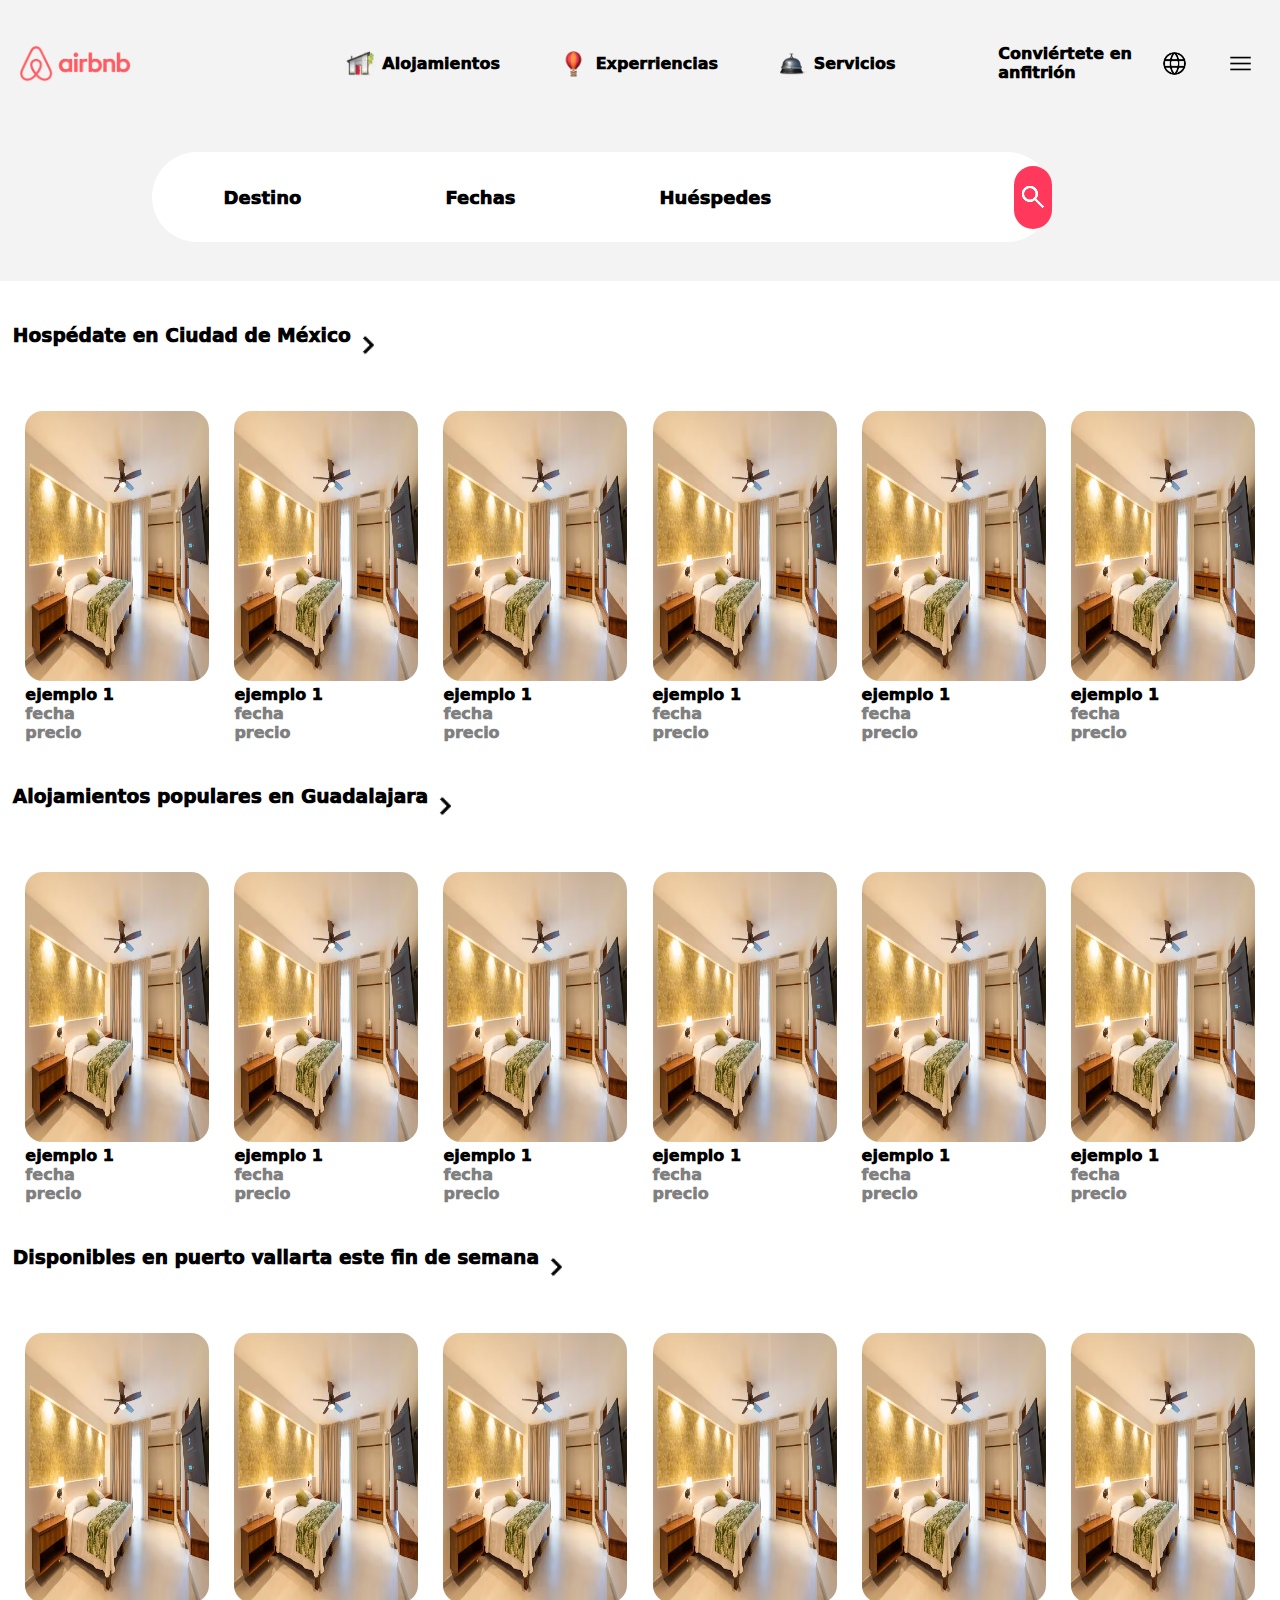
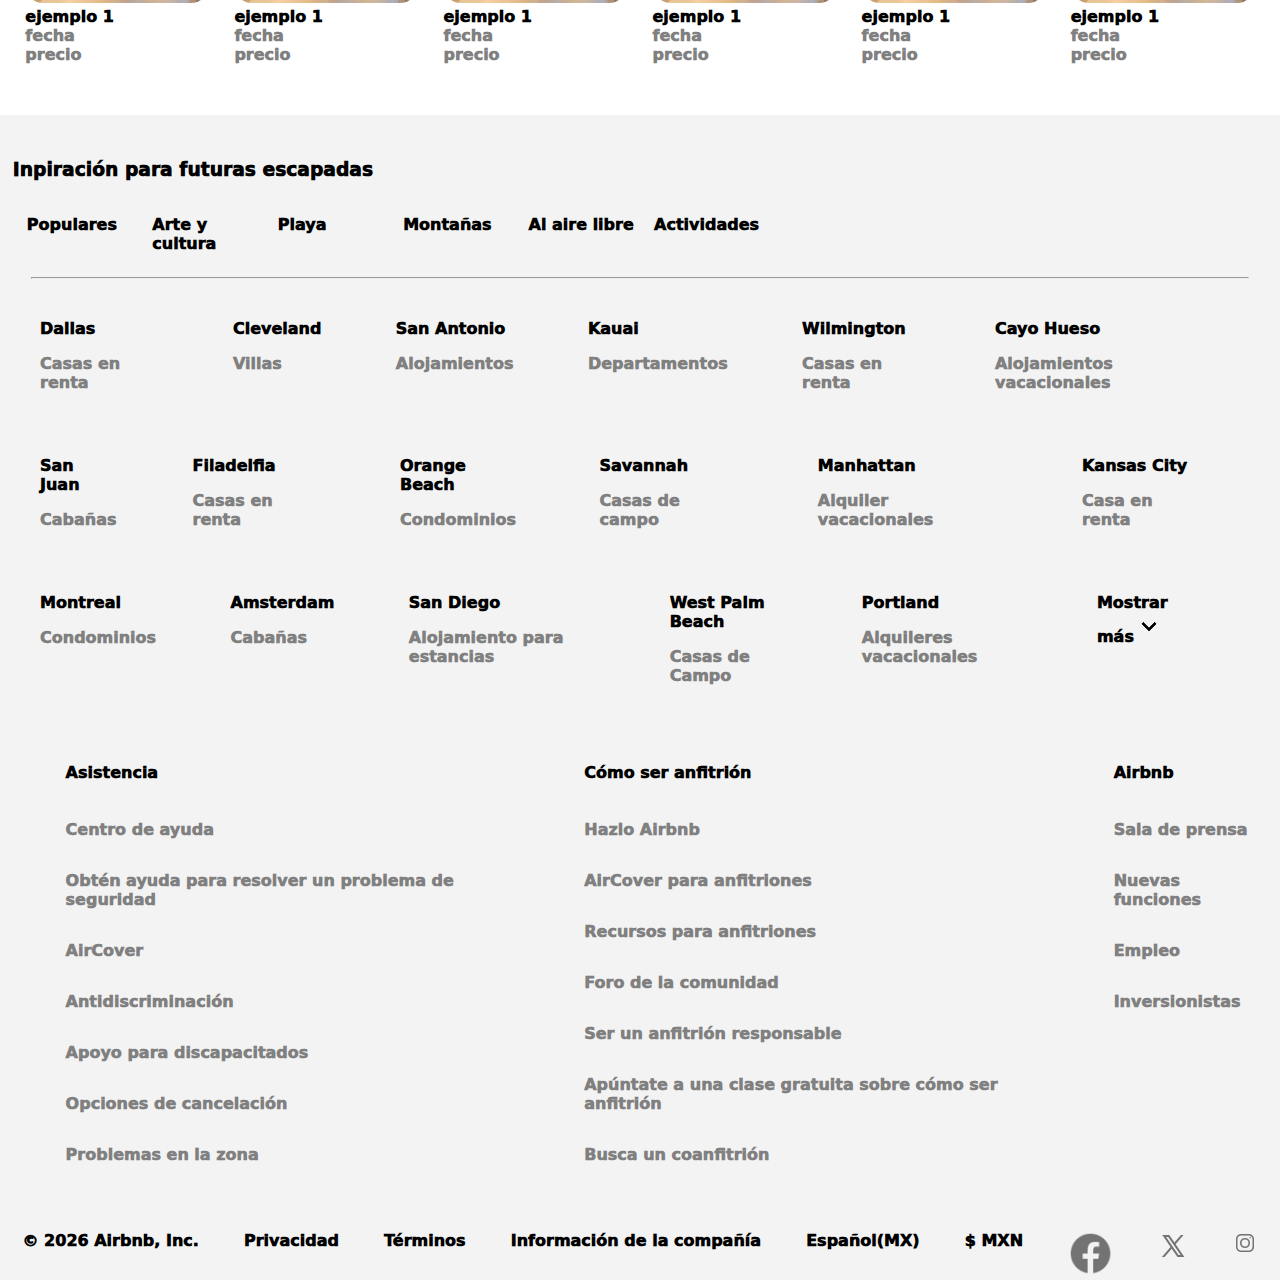
<file: index.html>
<!DOCTYPE html>
<html lang="en">
<head>
    <meta charset="UTF-8">
    <meta name="viewport" content="width=device-width, initial-scale=1.0">
    <link rel="icon" href="./icons/logoairbnb2.png">
    <link rel="stylesheet" href="styles.css">
    <title>airbnb</title>
</head>
<body>
    
    <div class="header">
    <ul class="nav">
        <li class="logo"><img src="./icons/airbnblogo.png" class="airbnblogo"></li>
        <li class="alojamientos centro"><img src="./icons/image.avif" class="hicons"><p>Alojamientos</p></li>
        <li class="experriencias centro"><img src="./icons/globo.avif" class="hicons2"><p>Experriencias</p></li>
        <li class="servicios centro"><img src="./icons/timbre.avif" class="hicons3"><p>Servicios</p></li>
        <li class="anfitrion"><p>Conviértete en anfitrión</p></li>
        <li class="logo 2"><img src="./icons/web.png" class="webicon"></li>
        <li class="logo 2"><img src="./icons/menuicon.png" class="menuicon"></li>
    </ul>
    <ul class="search">
        <li class="search-box destino"><p>Destino</p></li>
        <li class="search-box fechas"><p>Fechas</p></li>
        <li class="search-box huéspedes"><p>Huéspedes</p></li>
        <li class="search-box iconsearch"><img src="./icons/search.png" class="searchicon"></li>
    </ul>
    </div>
    <div class="content">
        <div>
        <h3>Hospédate en Ciudad de México<span><img src="./icons/mas.png" class="masicon"></span></h3>
        <ul class="options">
            <li class="option-box hospedaje">
                <div class="image-box">
                    <img src="./images/room1.avif" class="rooms">
                </div>
                <div class="text-box">
                    <p>ejemplo 1</p>
                    <p class="info">fecha</p>
                    <p class="info">precio</p>
                </div>
            </li>
                        <li class="option-box hospedaje">
                <div class="image-box">
                    <img src="./images/room1.avif" class="rooms">
                </div>
                <div class="text-box">
                    <p>ejemplo 1</p>
                    <p class="info">fecha</p>
                    <p class="info">precio</p>
                </div>
            </li>
                        <li class="option-box hospedaje">
                <div class="image-box">
                    <img src="./images/room1.avif" class="rooms">
                </div>
                <div class="text-box">
                    <p>ejemplo 1</p>
                    <p class="info">fecha</p>
                    <p class="info">precio</p>
                </div>
            </li>
                        <li class="option-box hospedaje">
                <div class="image-box">
                    <img src="./images/room1.avif" class="rooms">
                </div>
                <div class="text-box">
                    <p>ejemplo 1</p>
                    <p class="info">fecha</p>
                    <p class="info">precio</p>
                </div>
            </li>
                        <li class="option-box hospedaje">
                <div class="image-box">
                    <img src="./images/room1.avif" class="rooms">
                </div>
                <div class="text-box">
                    <p>ejemplo 1</p>
                    <p class="info">fecha</p>
                    <p class="info">precio</p>
                </div>
            </li>
                        <li class="option-box hospedaje">
                <div class="image-box">
                    <img src="./images/room1.avif" class="rooms">
                </div>
                <div class="text-box">
                    <p>ejemplo 1</p>
                    <p class="info">fecha</p>
                    <p class="info">precio</p>
                </div>
            </li>
        </ul>
        </div>
        <div>
        <h3>Alojamientos populares en Guadalajara<span><img src="./icons/mas.png" class="masicon"></span></h3>
        <ul class="options">
            </li>
                        <li class="option-box hospedaje">
                <div class="image-box">
                    <img src="./images/room1.avif" class="rooms">
                </div>
                <div class="text-box">
                    <p>ejemplo 1</p>
                    <p class="info">fecha</p>
                    <p class="info">precio</p>
                </div>
            </li>
            </li>
                        <li class="option-box hospedaje">
                <div class="image-box">
                    <img src="./images/room1.avif" class="rooms">
                </div>
                <div class="text-box">
                    <p>ejemplo 1</p>
                    <p class="info">fecha</p>
                    <p class="info">precio</p>
                </div>
            </li>
            </li>
                        <li class="option-box hospedaje">
                <div class="image-box">
                    <img src="./images/room1.avif" class="rooms">
                </div>
                <div class="text-box">
                    <p>ejemplo 1</p>
                    <p class="info">fecha</p>
                    <p class="info">precio</p>
                </div>
            </li>
            </li>
                        <li class="option-box hospedaje">
                <div class="image-box">
                    <img src="./images/room1.avif" class="rooms">
                </div>
                <div class="text-box">
                    <p>ejemplo 1</p>
                    <p class="info">fecha</p>
                    <p class="info">precio</p>
                </div>
            </li>
            </li>
                        <li class="option-box hospedaje">
                <div class="image-box">
                    <img src="./images/room1.avif" class="rooms">
                </div>
                <div class="text-box">
                    <p>ejemplo 1</p>
                    <p class="info">fecha</p>
                    <p class="info">precio</p>
                </div>
            </li>
            </li>
                        <li class="option-box hospedaje">
                <div class="image-box">
                    <img src="./images/room1.avif" class="rooms">
                </div>
                <div class="text-box">
                    <p>ejemplo 1</p>
                    <p class="info">fecha</p>
                    <p class="info">precio</p>
                </div>
            </li>
        </ul>
        </div>
        <div>
        <h3>Disponibles en puerto vallarta este fin de semana<span><img src="./icons/mas.png" class="masicon"></span></h3>
        <ul class="options">
            </li>
                        <li class="option-box hospedaje">
                <div class="image-box">
                    <img src="./images/room1.avif" class="rooms">
                </div>
                <div class="text-box">
                    <p>ejemplo 1</p>
                    <p class="info">fecha</p>
                    <p class="info">precio</p>
                </div>
            </li>
            </li>
                        <li class="option-box hospedaje">
                <div class="image-box">
                    <img src="./images/room1.avif" class="rooms">
                </div>
                <div class="text-box">
                    <p>ejemplo 1</p>
                    <p class="info">fecha</p>
                    <p class="info">precio</p>
                </div>
            </li>
            </li>
                        <li class="option-box hospedaje">
                <div class="image-box">
                    <img src="./images/room1.avif" class="rooms">
                </div>
                <div class="text-box">
                    <p>ejemplo 1</p>
                    <p class="info">fecha</p>
                    <p class="info">precio</p>
                </div>
            </li>
            </li>
                        <li class="option-box hospedaje">
                <div class="image-box">
                    <img src="./images/room1.avif" class="rooms">
                </div>
                <div class="text-box">
                    <p>ejemplo 1</p>
                    <p class="info">fecha</p>
                    <p class="info">precio</p>
                </div>
            </li>
            </li>
                        <li class="option-box hospedaje">
                <div class="image-box">
                    <img src="./images/room1.avif" class="rooms">
                </div>
                <div class="text-box">
                    <p>ejemplo 1</p>
                    <p class="info">fecha</p>
                    <p class="info">precio</p>
                </div>
            </li>
            </li>
                        <li class="option-box hospedaje">
                <div class="image-box">
                    <img src="./images/room1.avif" class="rooms">
                </div>
                <div class="text-box">
                    <p>ejemplo 1</p>
                    <p class="info">fecha</p>
                    <p class="info">precio</p>
                </div>
            </li>
        </ul>
        </div>
    </div>
    <div class="footer">
        <h3>Inpiración para futuras escapadas</h3>
        <div>
        <ul class="options2">
            <li class="option2-box info"><p>Populares</p></li>
            <li class="option2-box info"><p>Arte y cultura</p></li>
            <li class="option2-box info"><p>Playa</p></li>
            <li class="option2-box info"><p>Montañas</p></li>
            <li class="option2-box info"><p>Al aire libre</p></li>
            <li class="option2-box info"><p>Actividades</p></li>
        </ul>
        </div>
        <hr>
        <div>
            <div class="lugares">
            <ul class="lpartes">
                <li><p>Dallas</p><p class="info">Casas en renta</p></li>
                <li><p>Cleveland</p><p class="info">Villas</p></li>
                <li><p>San Antonio</p><p class="info">Alojamientos</p></li>
                <li><p>Kauai</p><p class="info">Departamentos</p></li>
                <li><p>Wilmington</p><p class="info">Casas en renta</p></li>
                <li><p>Cayo Hueso</p><p class="info">Alojamientos vacacionales</p></li>
            </ul>
            <ul class="lpartes">
                <li><p>San Juan</p><p class="info">Cabañas</p></li>
                <li><p>Filadelfia</p><p class="info">Casas en renta</p></li>
                <li><p>Orange Beach</p><p class="info">Condominios</p></li>
                <li><p>Savannah</p><p class="info">Casas de campo</p></li>
                <li><p>Manhattan</p><p class="info">Alquiler vacacionales</p></li>
                <li><p>Kansas City</p><p class="info">Casa en renta</p></li>
            </ul>
            <ul class="lpartes">
                <li><p>Montreal</p><p class="info">Condominios</p></li>
                <li><p>Amsterdam</p><p class="info">Cabañas</p></li>
                <li><p>San Diego</p><p class="info">Alojamiento para estancias</p></li>
                <li><p>West Palm Beach</p><p class="info">Casas de Campo</p></li>
                <li><p>Portland</p><p class="info">Alquileres vacacionales</p></li>
                <li><p>Mostrar más<span><img src="./icons/mas.png" class="masicon2"></span></p></li>
            </ul>
        </div>
        <div class="footer-part2">
            <ul class="datos">
                <li><h4>Asistencia</h4></li>
                <li><p>Centro de ayuda</p></li>
                <li><p>Obtén ayuda para resolver un problema de seguridad</p></li>
                <li><p>AirCover</p></li>
                <li><p>Antidiscriminación</p></li>
                <li><p>Apoyo para discapacitados</p></li>
                <li><p>Opciones de cancelación</p></li>
                <li><p>Problemas en la zona</p></li>
            </ul>
            <ul class="datos">
                <li><h4>Cómo ser anfitrión</h4></li>
                <li><p>Hazlo Airbnb</p></li>
                <li><p>AirCover para anfitriones</p></li>
                <li><p>Recursos para anfitriones</p></li>
                <li><p>Foro de la comunidad</p></li>
                <li><p>Ser un anfitrión responsable</p></li>
                <li><p>Apúntate a una clase gratuita sobre cómo ser anfitrión</p></li>
                <li><p>Busca un coanfitrión</p></li>
            </ul>
            <ul class="datos">
                <li><h4>Airbnb</h4></li>
                <li><p>Sala de prensa</p></li>
                <li><p>Nuevas funciones</p></li>
                <li><p>Empleo</p></li>
                <li><p>Inversionistas</p></li>
            </ul>
        </div>
        <div class="footer-part3">
            <ul class="contact">
                <li><p>© 2026 Airbnb, Inc.</p></li>
                <li><p>Privacidad</p></li>
                <li><p>Términos</p></li>
                <li><p>Información de la compañía</p></li>
                <li><p>Español(MX)</p></li>
                <li><p>$ MXN</p></li>
                <li><img src="./icons/facebook.png" class="faceb"></li>
                <li><img src="./icons/x.png"></li>
                <li><img src="./icons/insta.png" class="inst"></li>
            </ul>
        </div>
    </div>
</body>
</html>
</file>
<file: styles.css>
body
{
    margin: 0%;
    padding: 0%;
    display: flex;
    flex-direction: column;
}
/**Header**/
body .header
{
    margin: 0%;
    padding: 0%;
    width: auto;
    display: flex;
    flex-direction: column;
    background-color: rgb(243, 243, 243);
}
/**nav**/
.nav
{
    margin: 1% 0% 3% 0%;
    padding: 0.5%;
    display: flex;
}
.nav .logo
{
    width: 20%;
    margin: 0%;
    padding: 0%;
    align-content: center;
    margin: 1%;
}
.nav .logo2
{
    margin: 0%;
    padding: 0%;
    align-content: center;
    justify-content: center;
}
.nav .alojamientos
{
    width: 100%;
    padding: 0% 0% 0% 10%;
    margin: 0% 2%;
    display: flex;
    align-items: center;
    gap: 0vh;  
    justify-content: flex-end;
}
.nav .experriencias
{
    width: auto;
    margin: 0% 2%;
    padding: 0%;
    display: flex;
    align-items: center;
    gap: 0vh;  
}
.nav .servicios
{
    width: 100%;
    margin: 0% 2%;
    padding: 0%;
    display: flex;
    justify-content: start;
    justify-self: center;
    align-items: center;
    gap: 0vh;  
}
.nav .anfitrion
{
    display: flex;
    width: 70%;
    margin: 0%;
    padding: 0% 0%;
    display: flex;
    justify-content: start;
}
.nav .webicon
{
    width: auto;
    margin: 0%;
    padding: 0%;
    display: flex;
    justify-content: center;
}
.nav .menuicon
{
    width: auto;
    margin: 0%;
    padding: 0%;
    display: flex;
    justify-content: center;
}
.nav li
{
    margin: 0%;
    padding: 0%;
    display: flex;
    list-style: none;
    align-items: center;
    justify-content: center;
}
.nav p
{
    margin: 0% 0%;
    padding: 0%;
    font-family: system-ui, -apple-system, BlinkMacSystemFont, 'Segoe UI', Roboto, Oxygen, Ubuntu, Cantarell, 'Open Sans', 'Helvetica Neue', sans-serif;
    font-size: auto;
    font-weight: 1000;
}
.nav .centro p
{
    margin: 0% 0%;
}
.airbnblogo
{
    margin: 0%;
    padding: 0% 0%;
    width: auto;
    height: 7vh;
    display: flex;
    align-self: center;
}
.webicon
{
    margin: 0%;
    padding: 0% 0%;
    align-self: center;
    width: 3vh;
    height: 3vh;
}
.menuicon
{
    margin: 0%;
    padding: 0% 0%;
    align-self: center;
    width: 3vh;
    height: 3vh;
}
.hicons
{
    width: 5vh;
    height: 5vh;
    margin: 0 0 0 0;
    padding: 0;
}
.hicons2
{
    margin: 0 0 0 0;
    padding: 0 0 0 0;
    width: 5vh;
    height: 5vh;
}
.hicons3
{
    margin: 0 0 0 0;
    padding: 0;
    width: 5vh;
    height: 5vh;
}
/**search**/
.search
{
    width: 100vh;
    height: 10vh;
    margin: 0% 6% 3% 0%;
    padding: 0%;
    background-color: rgb(255, 255, 255);
    display: flex;
    align-self: center;
    border-radius: 10vh;
}
.search .search-box
{
    margin: 0% 8%;
    padding: 0% 0% 0% 0%;
    display: flex;
    list-style: none;
    align-items: center;
    justify-content: center;
    flex-direction: column;
}
.search .iconsearch
{
    margin: 0% 0% 0% 19vh;
    padding: 0% 0% 0% 0%;
    justify-content: center;
    align-content: center;
    width: 7vh;
    height: 7vh;
    background-color: rgb(255, 56, 92);
    border-radius: 5vh;
    align-self: center;
    justify-self: end;
}
.search p
{
    margin: 0% 0% 0% 0%;
    padding: 0%;
    font-family: system-ui, -apple-system, BlinkMacSystemFont, 'Segoe UI', Roboto, Oxygen, Ubuntu, Cantarell, 'Open Sans', 'Helvetica Neue', sans-serif;
    font-size: 2vh;
    font-weight: 1000;
}
/**content**/
body .content
{
    margin: 0%;
    padding: 2% 0%;
    width: auto;
    display: flex;
    flex-direction: column;
}
.options
{
    margin: 0%;
    padding: 1%;
    width: auto;
    display: flex;
    align-self: center;
}
.options .option-box
{
    margin: 1%;
    padding: 0% 0%;
    list-style: none;
    align-items: center;
    justify-content: center;
    flex-direction: column;
}
.option-box .image-box
{
    border-radius: 2vh;
}
.image-box .rooms
{
    width: 100%;
    height: 30vh;   
    border-radius: 2vh;
}
.text-box
{
    display: flex;
    flex-direction: column;
    width: 100%;
    height: auto;
}
.text-box p
{
    margin: 0;
    padding: 0;
}
.text-box .info
{
    color: gray;
}
.option-box p
{
    font-family: system-ui, -apple-system, BlinkMacSystemFont, 'Segoe UI', Roboto, Oxygen, Ubuntu, Cantarell, 'Open Sans', 'Helvetica Neue', sans-serif;
    font-size: auto;
    font-weight: 1000;
}
.option-box h1,h2,h3,h4
{
    font-family: system-ui, -apple-system, BlinkMacSystemFont, 'Segoe UI', Roboto, Oxygen, Ubuntu, Cantarell, 'Open Sans', 'Helvetica Neue', sans-serif;
    font-size: auto;
    font-weight: 1000;
}
h3
{
    display: flex;
}
.masicon
{
    margin: 0.2vh 0vh 0vh 0vh;
    width: 4vh;
    height: 4vh;
}
/**footer**/
body .footer
{
    margin: 0%;
    padding: 2% 0% 0% 0%;
    width: auto;
    display: flex;
    flex-direction: column;
    background-color: rgb(243, 243, 243);
}
.footer h1,h2,h3,h4
{
    font-family: system-ui, -apple-system, BlinkMacSystemFont, 'Segoe UI', Roboto, Oxygen, Ubuntu, Cantarell, 'Open Sans', 'Helvetica Neue', sans-serif;
    font-size: auto;
    font-weight: 1000;
}
.options2
{
    margin: 0% 0% 0% 2%;
    padding: 0%;
    width: auto;
    display: flex;
    align-self: center;
}
.options2 .option2-box
{
    width: 10%;
    margin: 0% 0%;
    padding: 0% 0%;
    display: flex;
    list-style: none;
    justify-content: flex-start;
}
.option2-box p
{
    margin-left: 1%;
    font-family: system-ui, -apple-system, BlinkMacSystemFont, 'Segoe UI', Roboto, Oxygen, Ubuntu, Cantarell, 'Open Sans', 'Helvetica Neue', sans-serif;
    font-size: auto;
    font-weight: 1000;
}
h3, h2
{
    margin-left: 1%;
}

.options3
{
    margin: 0%;
    padding: 0%;
    width: auto;
    display: flex;
    align-self: center;
}
.options3 .option3-box
{
    width: auto;
    padding: 0% 0%;
    display: flex;
    list-style: none;
    justify-content: flex-start;
}
.option3-box p
{
    margin: 2%;
    font-family: system-ui, -apple-system, BlinkMacSystemFont, 'Segoe UI', Roboto, Oxygen, Ubuntu, Cantarell, 'Open Sans', 'Helvetica Neue', sans-serif;
    font-size: auto;
    font-weight: 1000;
}
.lugares
{
    margin: 0%;
    padding: 0%;
    display: flex;
    flex-direction: column;
}
.lugares .lpartes
{
    display: flex;
    list-style: none;
}
.lpartes li
{
    margin: 0% 6% 0% 0%;
}
hr
{
    color: black;
    width: 95%;
}
.lpartes .info
{
    color: gray;
}
.lpartes p
{
    font-family: system-ui, -apple-system, BlinkMacSystemFont, 'Segoe UI', Roboto, Oxygen, Ubuntu, Cantarell, 'Open Sans', 'Helvetica Neue', sans-serif;
    font-size: auto;
    font-weight: 1000;
}
.masicon2
{
    transform: rotate(90deg);
    align-self: center;
}
.footer-part2
{
    margin: 0%;
    padding: 0;
    display: flex;
    flex-direction: row;
    justify-content: flex-start;
}
.footer-part2 .datos
{
    margin: 2%;
    list-style: none;
    display: flex;
    flex-direction: column;
}
.datos li p
{
    font-family: system-ui, -apple-system, BlinkMacSystemFont, 'Segoe UI', Roboto, Oxygen, Ubuntu, Cantarell, 'Open Sans', 'Helvetica Neue', sans-serif;
    font-size: auto;
    font-weight: 1000;
    color: gray;
}
.footer .footer-part3
{
    width: 100%;
    margin: 2% 0% 0% 0%;
    padding: 0%;
    display: flex;
    justify-content: space-around;
}
.footer-part3 .contact
{
    margin: 0% 0% 0% 0%;
    padding: 0%;
    width: 100%;
    justify-content: space-around;
    display: flex;
    list-style: none;
}
.contact li
{
    margin: 0%;
}
.contact li p
{
    margin: 0%;
    font-family: system-ui, -apple-system, BlinkMacSystemFont, 'Segoe UI', Roboto, Oxygen, Ubuntu, Cantarell, 'Open Sans', 'Helvetica Neue', sans-serif;
    font-size: auto;
    font-weight: 1000;
}
.faceb
{
    width: 5vh;
    height: 5vh;
}
</file>
